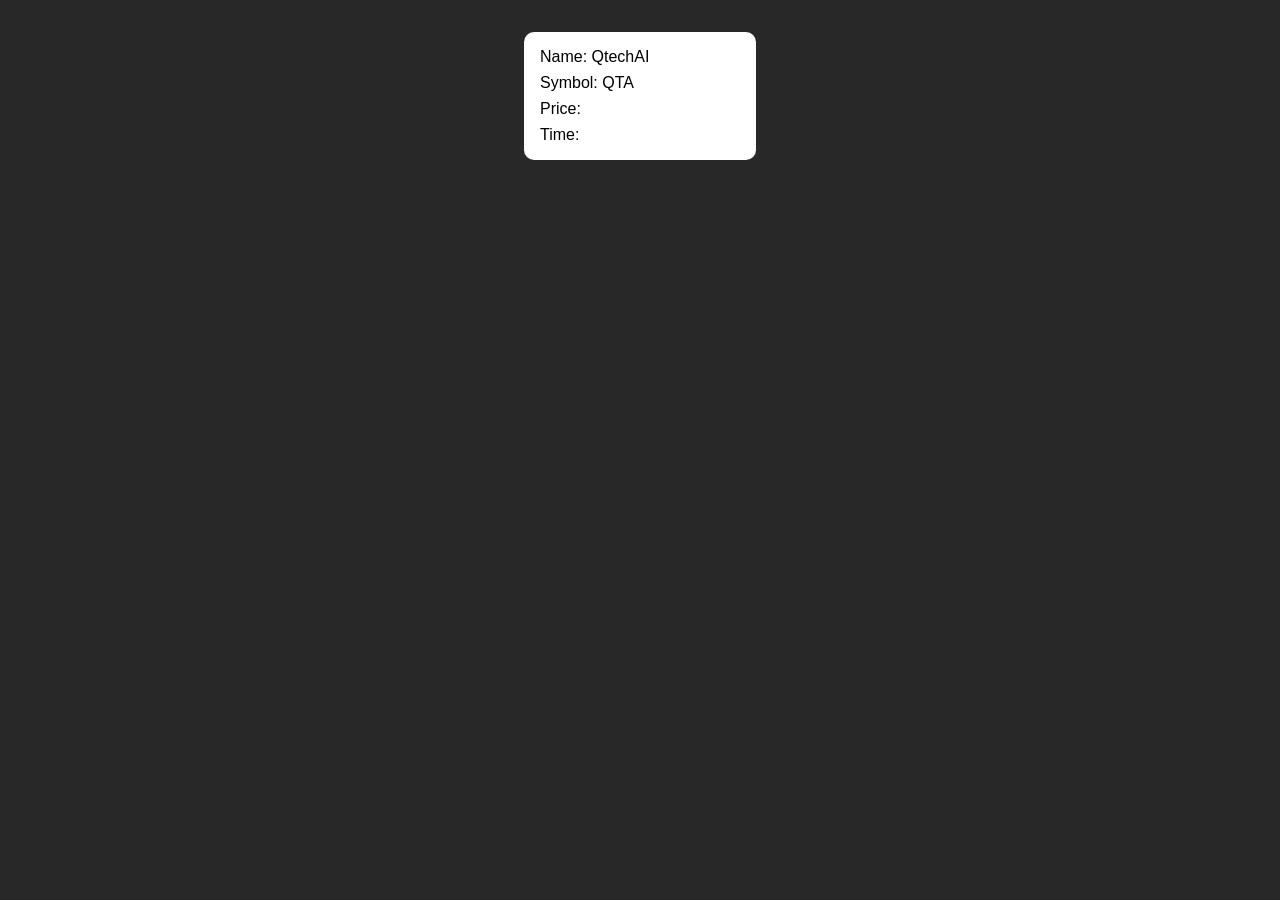
<file: Advanced Foundation/stock-ticker/index.html>
<!doctype html>
<html>

<head>
    <title> Stock Ticker</title>
    <link rel="stylesheet" href="index.css">
</head>

<body>
    <main class="stock-display-container">
        <div>Name: <span id="name"></span></div>
        <div>Symbol: <span id="symbol"></span></div>
        <div>Price: <span id="price"></span><span id="price-icon"></span></div>
        <div>Time: <span id="time"></span></div>
    </main>
    <script src="index.js" type="module"></script>
</body>

</html>
</file>
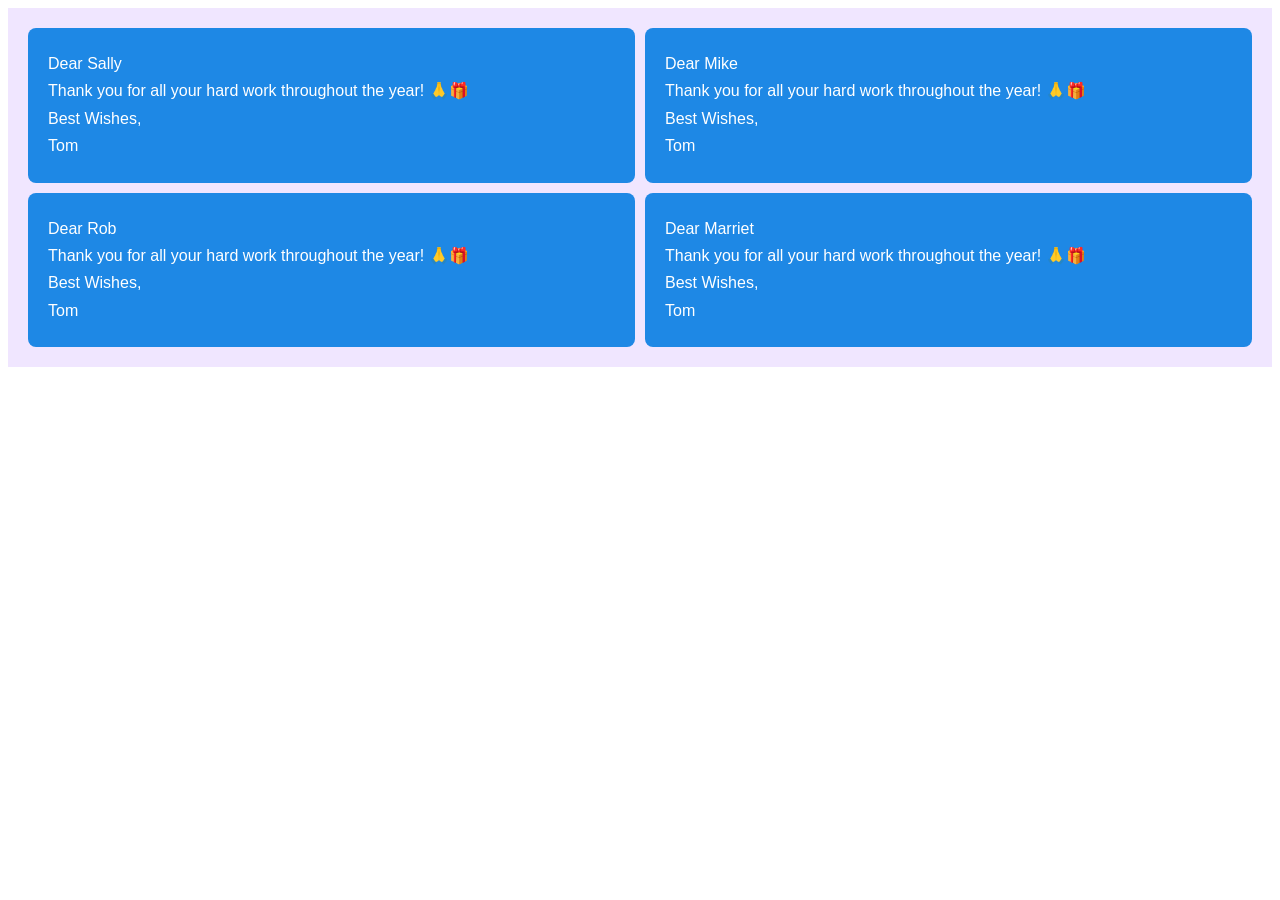
<file: Functions,Expressions and parameters/04. The Rest Parameter/index.html>
<!doctype html>
<html>

<head>
    <title>Wishes</title>
    <link rel="stylesheet" href="index.css">
</head>

<body>
    <main>
        <div id="labels-container"></div>
    </main>
    <script src="index.js" type="module"></script>
</body>

</html>
</file>
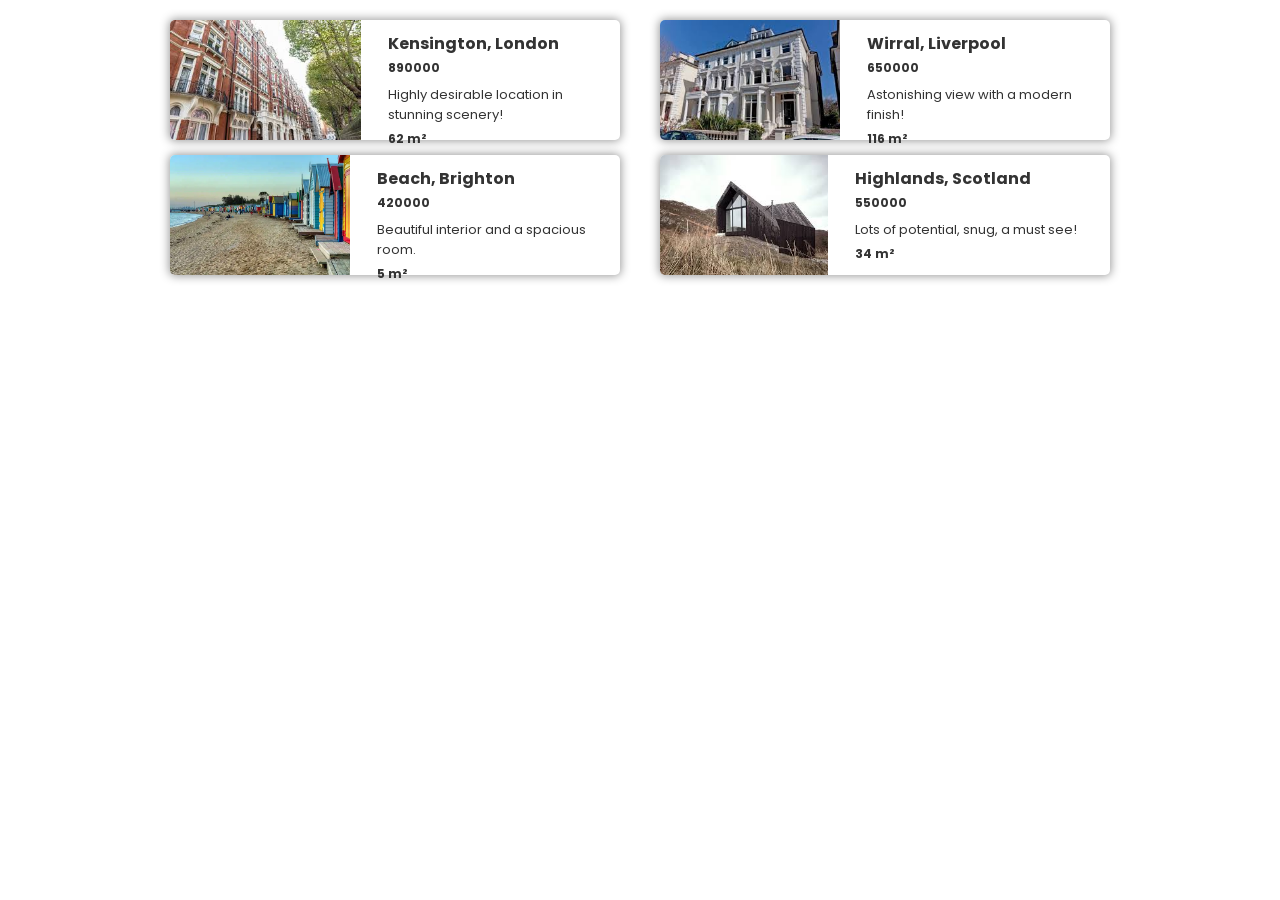
<file: Functions,Expressions and parameters/05. Super Challenge: Real Estate/index.html>
<!doctype html>
<html>

<head>
    <title>House for Sales</title>
    <link rel="stylesheet" href="index.css">
    <link rel="preconnect" href="https://fonts.googleapis.com">
    <link rel="preconnect" href="https://fonts.gstatic.com" crossorigin>
    <link href="https://fonts.googleapis.com/css2?family=Poppins:wght@400;700&display=swap" rel="stylesheet">
</head>

<body>
    <section class="container" id="container"></section>
    <script src="index.js" type="module"></script>
</body>

</html>
</file>
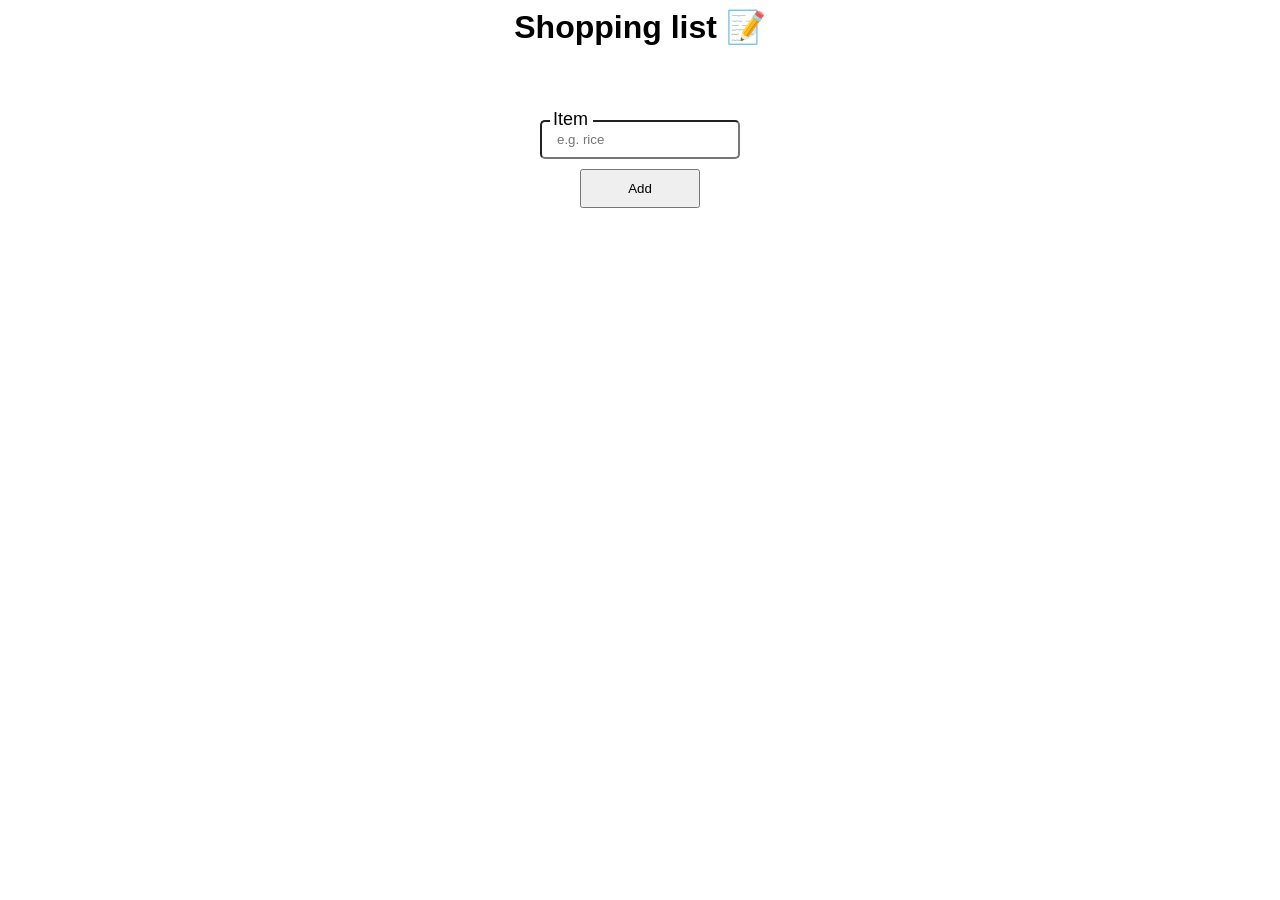
<file: Methods and Loops/04. The .includes() Method/index.html>
<html>

<head>
    <link rel="stylesheet" href="index.css">
    <link rel="preconnect" href="https://fonts.googleapis.com">
    <link rel="preconnect" href="https://fonts.gstatic.com" crossorigin>
    <link href="https://fonts.googleapis.com/css2?family=Karla:wght@400;800">
</head>
<h1> Shopping list 📝</h1>
<div class="container">
    <ul id="list"></ul>
    <label for="item-input">Item</label>
    <input type="text" id="item-input" placeholder="e.g. rice">
    <button id="add-item-btn">Add</button>
</div>
<script src="index.js"></script>

</html>
</file>
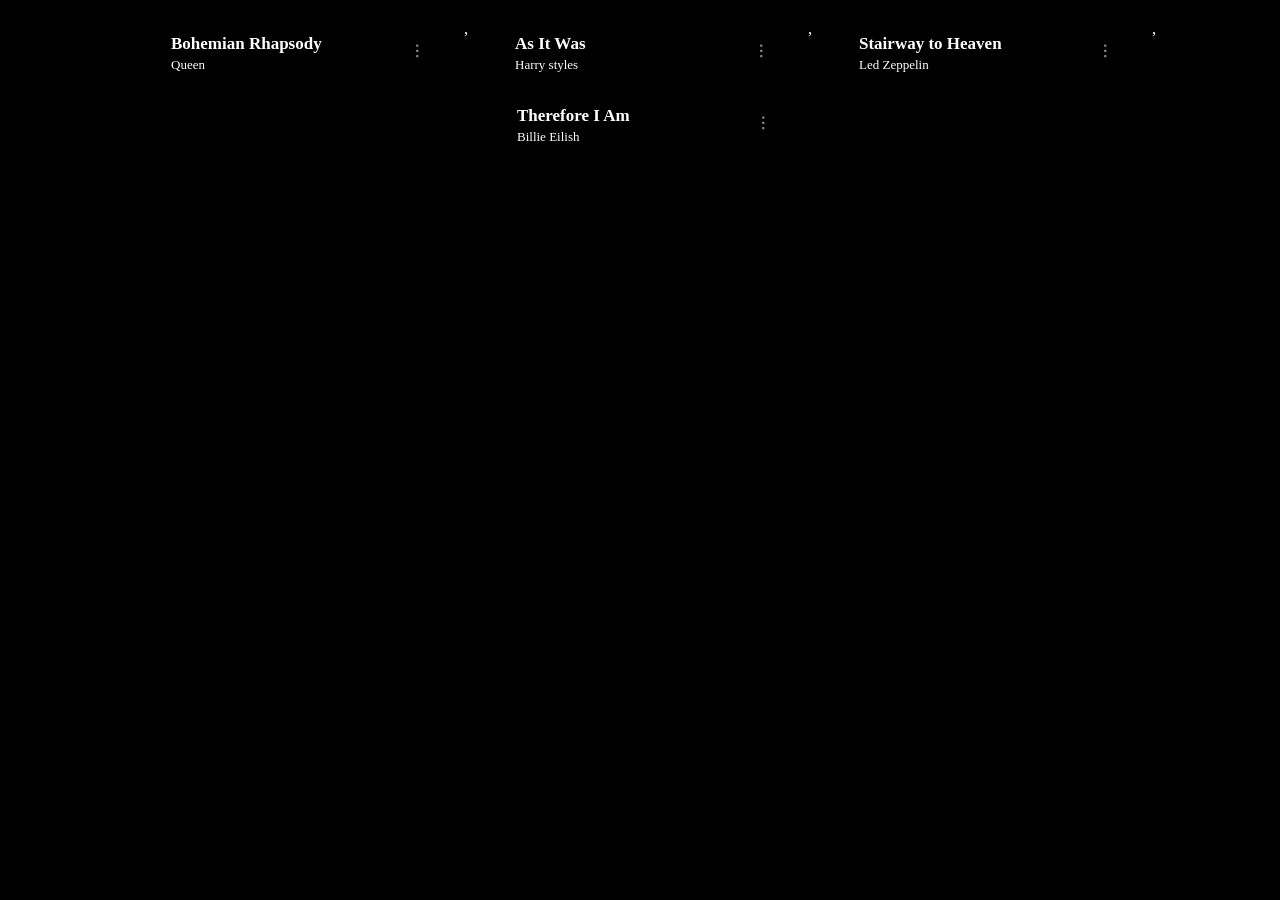
<file: Methods and Loops/06. The .join() Method Challenge/index.html>
<!DOCTYPE html>
<html>

<head>
    <link rel="stylesheet" href="index.css">
</head>

<body>
    <div class="container" id="container"></div>
    <script src="index.js" type="module"></script>
</body>

</html>
</file>
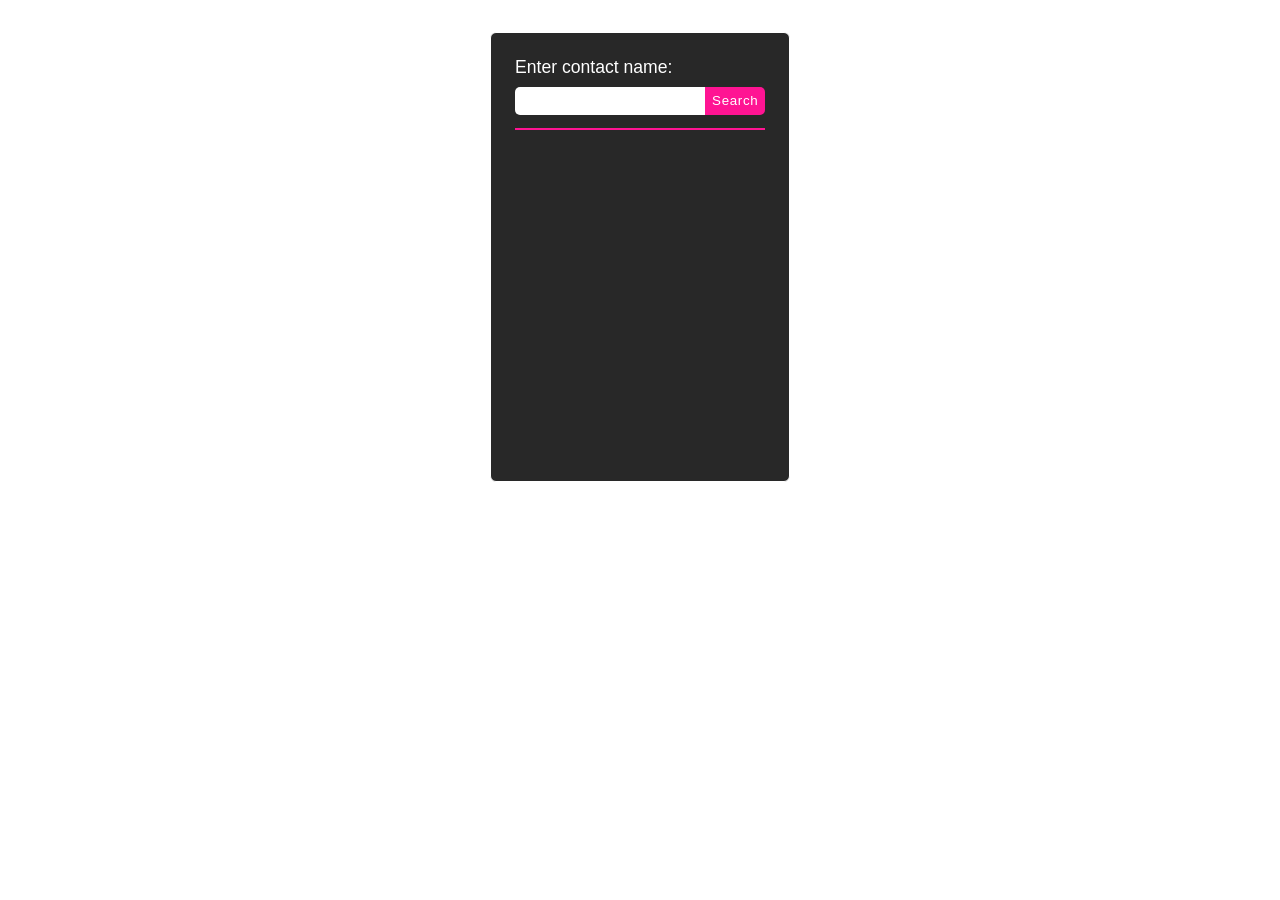
<file: Methods and Loops/16. Super Challenge: Contact Search/index.html>
<!doctype html>
<html>

<head>
    <title>Contacts Search </title>
    <link rel="stylesheet" href="index.css">
</head>

<body>
    <main>
        <label for="pattern-search-input">
            Enter contact name:
        </label>
        <div class="input-area">
            <input type="text" id="pattern-search-input">
            <button id="pattern-search-submit">Search</button>
        </div>
        <hr>
        <section id="contact-display" class="contact-display"></section>
    </main>
    <script src="index.js" type="module"></script>
</body>

</html>
</file>
<file: Advanced Foundation/stock-ticker/index.css>
html,
body {
    margin: 0;
    padding: 0;
    background-color: #282828;
    font-family: Verdana, Geneva, Tahoma, sans-serif;
}

.stock-display-container {
    width: 200px;
    margin: 2em auto;
    padding: 1em;
    border-radius: 10px;
    display: flex;
    flex-direction: column;
    gap: .5em;
    background-color: white;
}

img {
    max-width: 15px;
    margin-left: 5px;
}
</file>
<file: Functions,Expressions and parameters/04. The Rest Parameter/index.css>
#labels-container {
    display: grid;
    grid-template-columns: 1fr 1fr;
    gap: 10px;
    padding: 20px;
    background-color: #f0e6ff;
    font-family: sans-serif;
}

.label-card {
    background-color: #1e88e5;
    color: white;
    padding: 20px;
    border-radius: 8px;
    line-height: 1.4;
}

.label-card p {
    margin: 5px 0;
}
</file>
<file: Functions,Expressions and parameters/05. Super Challenge: Real Estate/index.css>
body {
    margin: 0;
    color: #333;
    font-family: 'Poppins';
}

.container {
    display: flex;
    flex-wrap: wrap;
    justify-content: center;
    padding: 20px;
}

.card {
    display: flex;
    min-width: 400px;
    max-width: 450px;
    box-shadow: 0px 0px 10px 1px #999;
    margin: 0 20px 15px 20px;
    border-radius: 5px;
    max-height: 120px;
}

.card img {
    border-top-left-radius: 5px;
    border-bottom-left-radius: 5px;
    height: 100%;
}

.card-right {
    display: flex;
    flex-direction: column;
    justify-content: space-around;
    margin-left: 16px;
    padding: 11px;
}

h2 {
    font-size: 16px;
    margin: 0 0 3px 0;
}

h3 {
    font-size: 12px;
    margin: 0 0 3px 0;
}

p {
    font-size: 13px;
    margin: 5px 0 5px 0;
}
</file>
<file: Methods and Loops/04. The .includes() Method/index.css>
html,
body,
* {
    box-sizing: border-box;
    font-family: 'Karla', sans-serif
}

h1 {
    text-align: center;
}

.container {
    display: flex;
    flex-direction: column;
    gap: 10px;
    width: 200px;
    margin: 0 auto;
}

.list-item,
input[type="text"] {
    border-radius: 5px;
}

.list-item {
    border: 2px solid skyblue;
    min-width: 100%;
    padding: 8px 13px;
    background-color: whitesmoke;
    font-weight: bold;
    margin-bottom: 2px;
}

ul {
    list-style: none;
    padding-left: 0
}

input[type="text"] {
    width: 100%;
    padding: 10px 15px;
}

label {
    font-size: 18px;
    margin-bottom: -20px;
    margin-left: 10px;
    padding-left: 3px;
    z-index: 1000;
    background-color: white;
    width: 43px
}


button {
    width: 60%;
    margin: 0 auto;
    padding: 10px 17px;
    cursor: pointer;
}
</file>
<file: Methods and Loops/06. The .join() Method Challenge/index.css>
body {
    background-color: #000000;
    margin: 0;
    color: white;
    font-size: 16px;
}

.container {
    display: flex;
    flex-wrap: wrap;
    justify-content: center;
    padding: 20px;
}

.card {
    display: flex;
    justify-content: space-between;
    background: #000000;
    width: 100%;
    max-width: 300px;
    padding: 0 11px;
    box-sizing: border-box;
    transition: box-shadow 0.3s ease;
    margin: 0 20px 5px 20px;
    border-radius: 5px;
}

.card-start {
    display: flex;
    flex-direction: column;
    justify-content: center;
}

.card img {
    width: 48px;
    border-radius: 5px;
}

.card-mid {
    display: flex;
    flex-direction: column;
    justify-content: center;
    width: 100%;
    margin-left: 16px;
}

.card:hover {
    box-shadow: 0 0px 15px rgba(255, 255, 255, .8);
}

h4.card-title {
    font-size: 17px;
    margin: 0 0 3px 0;
}

.card-artist {
    font-size: 13px;
    margin: 0;
}

.card-menu {
    font-size: 21px;
    color: #888888;
    transform: rotate(90deg);
    width: 21px;
    cursor: pointer;
}

.card-menu:hover {
    color: #ffffff;
}
</file>
<file: Methods and Loops/16. Super Challenge: Contact Search/index.css>
html,
body {
    margin: 0;
    padding: 0;
    color: white;
    font-family: Verdana, Geneva, Tahoma, sans-serif;
}

main {
    width: 250px;
    border: 1px solid;
    margin: 2em auto;
    padding: 1.5em;
    min-height: 400px;
    background-color: #282828;
    border-radius: 6px;
}

label {
    display: block;
    margin-bottom: .5em;
    font-size: 110%;
}

.input-area {
    display: flex;
    justify-content: center;
    margin-bottom: .8em;
}

input[type="text"] {
    width: 100%;
    border-bottom-left-radius: 5px;
    border-top-left-radius: 5px;
    border: none;
    padding: .4em;
}

button {
    border: none;
    border-bottom-right-radius: 5px;
    border-top-right-radius: 5px;
    background-color: deeppink;
    color: white;
    padding: .5em;
    letter-spacing: .05em;
}

hr {
    border: 1px solid deeppink;
}

.contact-display {
    display: flex;
    flex-direction: column;
    gap: .5em;
}

.contact-card {
    background-color: whitesmoke;
    color: #222;
    padding: 1em;
    border-radius: 6px;
}

p {
    margin: 0 0 .8em 0;
}

p:last-child {
    margin-bottom: 0px;
}
</file>
